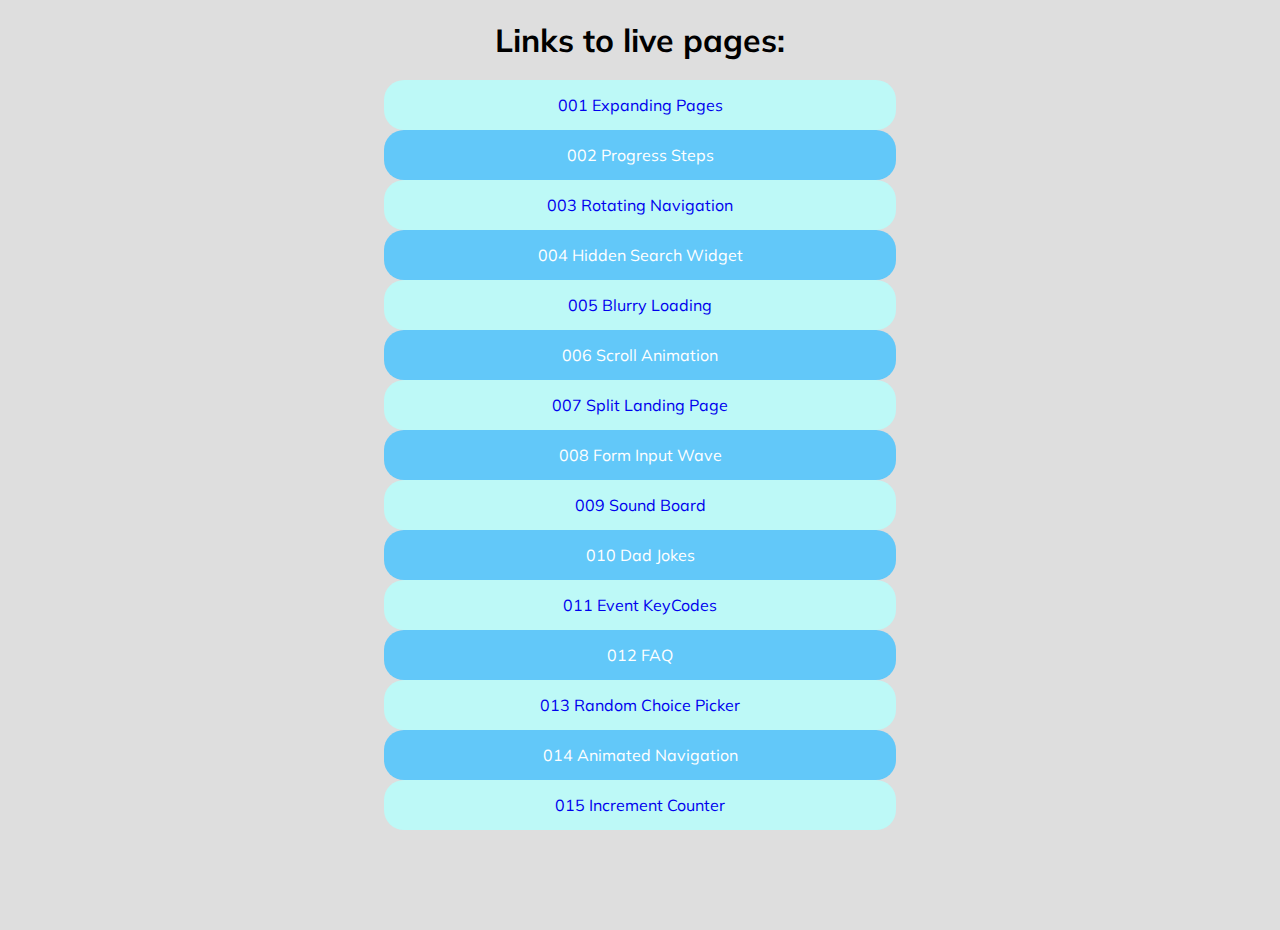
<file: index.html>
<!DOCTYPE html>
<html lang="en">
  <head>
    <meta charset="UTF-8" />
    <meta http-equiv="X-UA-Compatible" content="IE=edge" />
    <meta name="viewport" content="width=device-width, initial-scale=1.0" />
    <link rel="icon" type="image/x-icon" href="./favicon.ico?v2" />
    <link rel="stylesheet" href="style.css" />
    <title>50 Projects</title>
  </head>
  <body>
    <h1>Links to live pages:</h1>
    <table>
      <tbody>
        <tr>
          <td>
            <a
              href="https://thepiyushaggarwal.github.io/50_projects/001ExpandingCards/"
              target="_blank"
              >001 Expanding Pages</a
            >
          </td>
        </tr>
        <tr>
          <td>
            <a
              href="https://thepiyushaggarwal.github.io/50_projects/002ProgressSteps/"
              target="_blank"
              >002 Progress Steps</a
            >
          </td>
        </tr>
        <tr>
          <td>
            <a
              href="https://thepiyushaggarwal.github.io/50_projects/003RotatingNavigation/"
              target="_blank"
              >003 Rotating Navigation</a
            >
          </td>
        </tr>
        <tr>
          <td>
            <a
              href="https://thepiyushaggarwal.github.io/50_projects/004HiddenSearchWidget/"
              target="_blank"
              >004 Hidden Search Widget</a
            >
          </td>
        </tr>
        <tr>
          <td>
            <a
              href="https://thepiyushaggarwal.github.io/50_projects/005BlurryLoading/"
              target="_blank"
              >005 Blurry Loading</a
            >
          </td>
        </tr>
        <tr>
          <td>
            <a
              href="https://thepiyushaggarwal.github.io/50_projects/006ScrollAnimation/"
              target="_blank"
              >006 Scroll Animation</a
            >
          </td>
        </tr>
        <tr>
          <td>
            <a
              href="https://thepiyushaggarwal.github.io/50_projects/007SplitLandingPage/"
              target="_blank"
              >007 Split Landing Page</a
            >
          </td>
        </tr>
        <tr>
          <td>
            <a
              href="https://thepiyushaggarwal.github.io/50_projects/008FormInputWave/"
              target="_blank"
              >008 Form Input Wave
            </a>
          </td>
        </tr>
        <tr>
          <td>
            <a
              href="https://thepiyushaggarwal.github.io/50_projects/009SoundBoard/"
              target="_blank"
            >
              009 Sound Board</a
            >
          </td>
        </tr>
        <tr>
          <td>
            <a
              href="https://thepiyushaggarwal.github.io/50_projects/010DadJokes/"
              target="_blank"
            >
              010 Dad Jokes</a
            >
          </td>
        </tr>
        <tr>
          <td>
            <a
              href="https://thepiyushaggarwal.github.io/50_projects/011EventKeyCodes/"
              target="_blank"
            >
              011 Event KeyCodes</a
            >
          </td>
        </tr>
        <tr>
          <td>
            <a
              href="https://thepiyushaggarwal.github.io/50_projects/012FAQ/"
              target="_blank"
            >
              012 FAQ</a
            >
          </td>
        </tr>
        <tr>
          <td>
            <a
              href="https://thepiyushaggarwal.github.io/50_projects/013RandomChoicePicker/"
              target="_blank"
            >
              013 Random Choice Picker</a
            >
          </td>
        </tr>
        <tr>
          <td>
            <a
              href="https://thepiyushaggarwal.github.io/50_projects/014AnimatedNavigation/"
              target="_blank"
            >
              014 Animated Navigation</a
            >
          </td>
        </tr>
        <tr>
          <td>
            <a
              href="https://thepiyushaggarwal.github.io/50_projects/015IncrementCounter/"
              target="_blank"
            >
              015 Increment Counter</a
            >
          </td>
        </tr>
      </tbody>
    </table>
  </body>
</html>
</file>
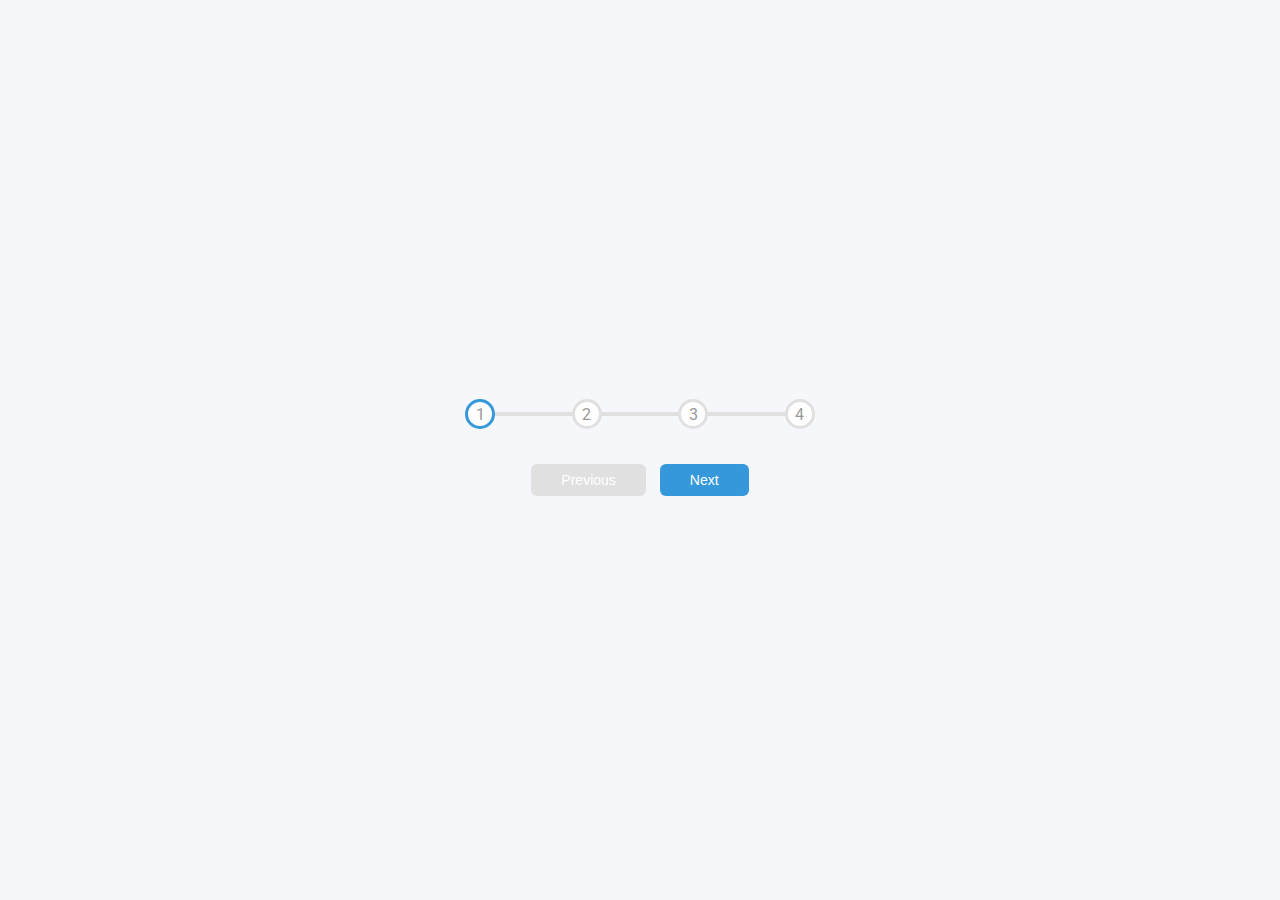
<file: 002ProgressSteps/index.html>
<!DOCTYPE html>
<html lang="en">
  <head>
    <meta charset="UTF-8" />
    <meta name="viewport" content="width=device-width, initial-scale=1.0" />
    <link rel="stylesheet" href="style.css" />
    <title>Progress Steps</title>
  </head>
  <body>
    <div class="container">
      <div class="progress-container">
        <div class="progress" id="progress"></div>
        <div class="circle active">1</div>
        <div class="circle">2</div>
        <div class="circle">3</div>
        <div class="circle">4</div>
      </div>

      <button class="btn" id="prev" disabled>Previous</button>
      <button class="btn" id="next">Next</button>
    </div>
    <script src="script.js"></script>
  </body>
</html>
</file>
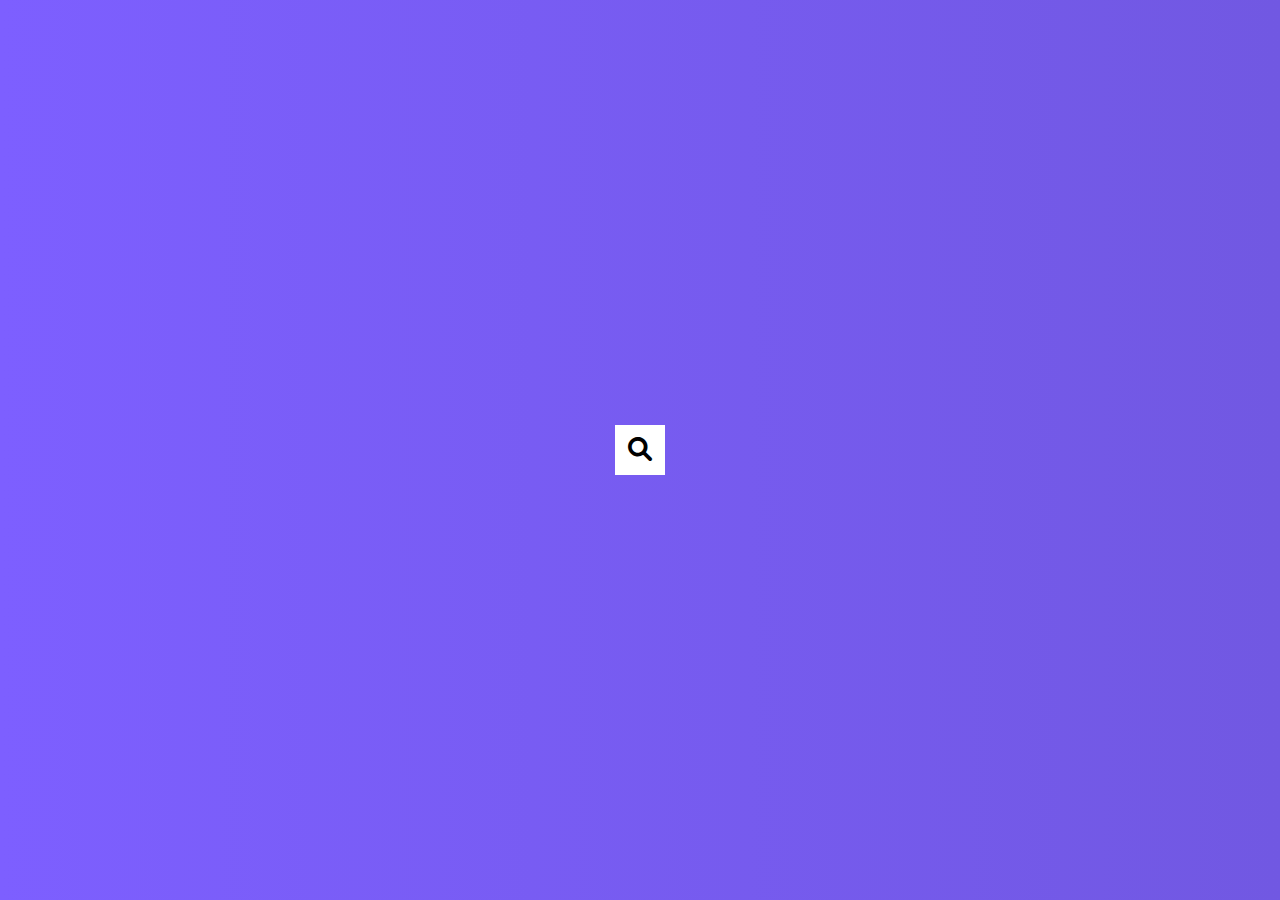
<file: 004HiddenSearchWidget/index.html>
<!DOCTYPE html>
<html lang="en">
  <head>
    <meta charset="UTF-8" />
    <meta http-equiv="X-UA-Compatible" content="IE=edge" />
    <meta name="viewport" content="width=device-width, initial-scale=1.0" />
    <link
      rel="stylesheet"
      href="https://cdnjs.cloudflare.com/ajax/libs/font-awesome/6.0.0/css/all.min.css"
      integrity="sha512-9usAa10IRO0HhonpyAIVpjrylPvoDwiPUiKdWk5t3PyolY1cOd4DSE0Ga+ri4AuTroPR5aQvXU9xC6qOPnzFeg=="
      crossorigin="anonymous"
      referrerpolicy="no-referrer"
    />
    <link rel="stylesheet" href="style.css" />
    <title>Hidden Search</title>
  </head>

  <body>
    <div class="search">
      <input type="text" class="input" placeholder="Search..." />
      <button class="btn">
        <i class="fas fa-search"></i>
      </button>
    </div>
    <script src="script.js"></script>
  </body>
</html>
</file>
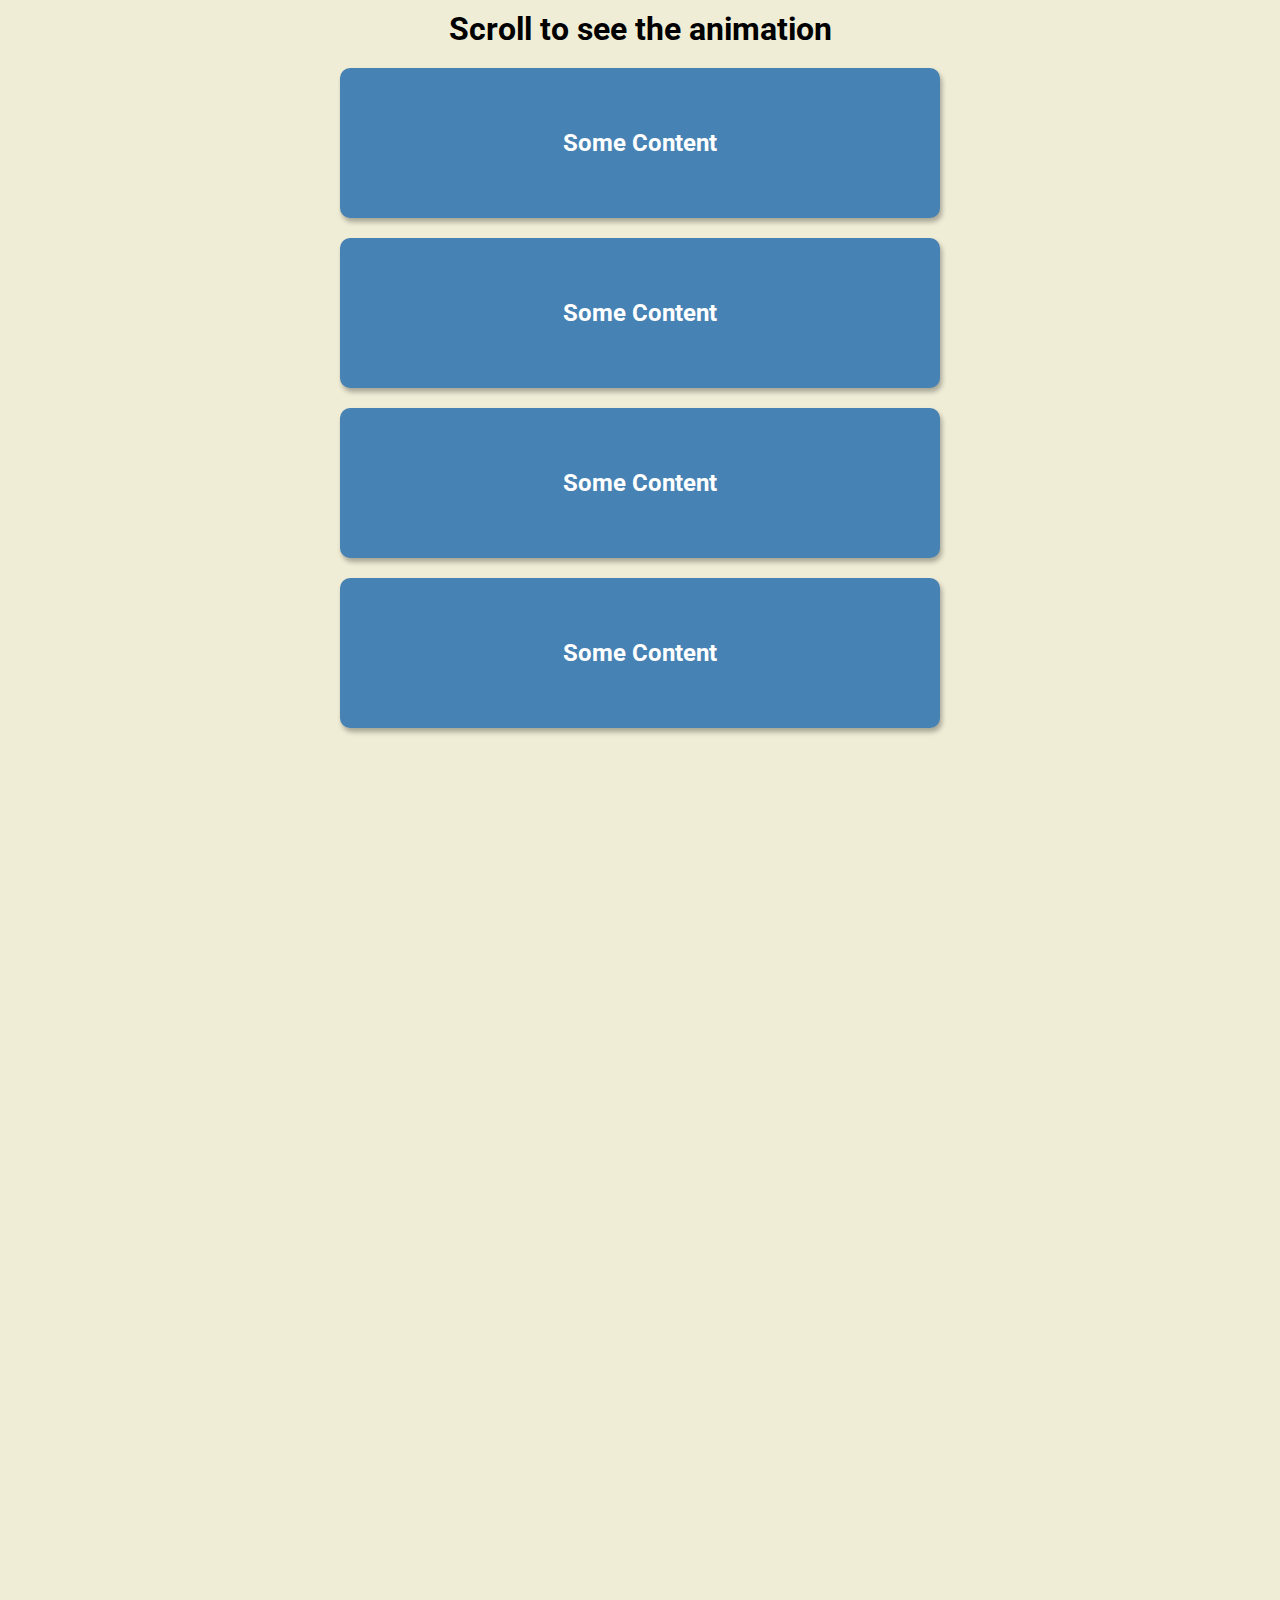
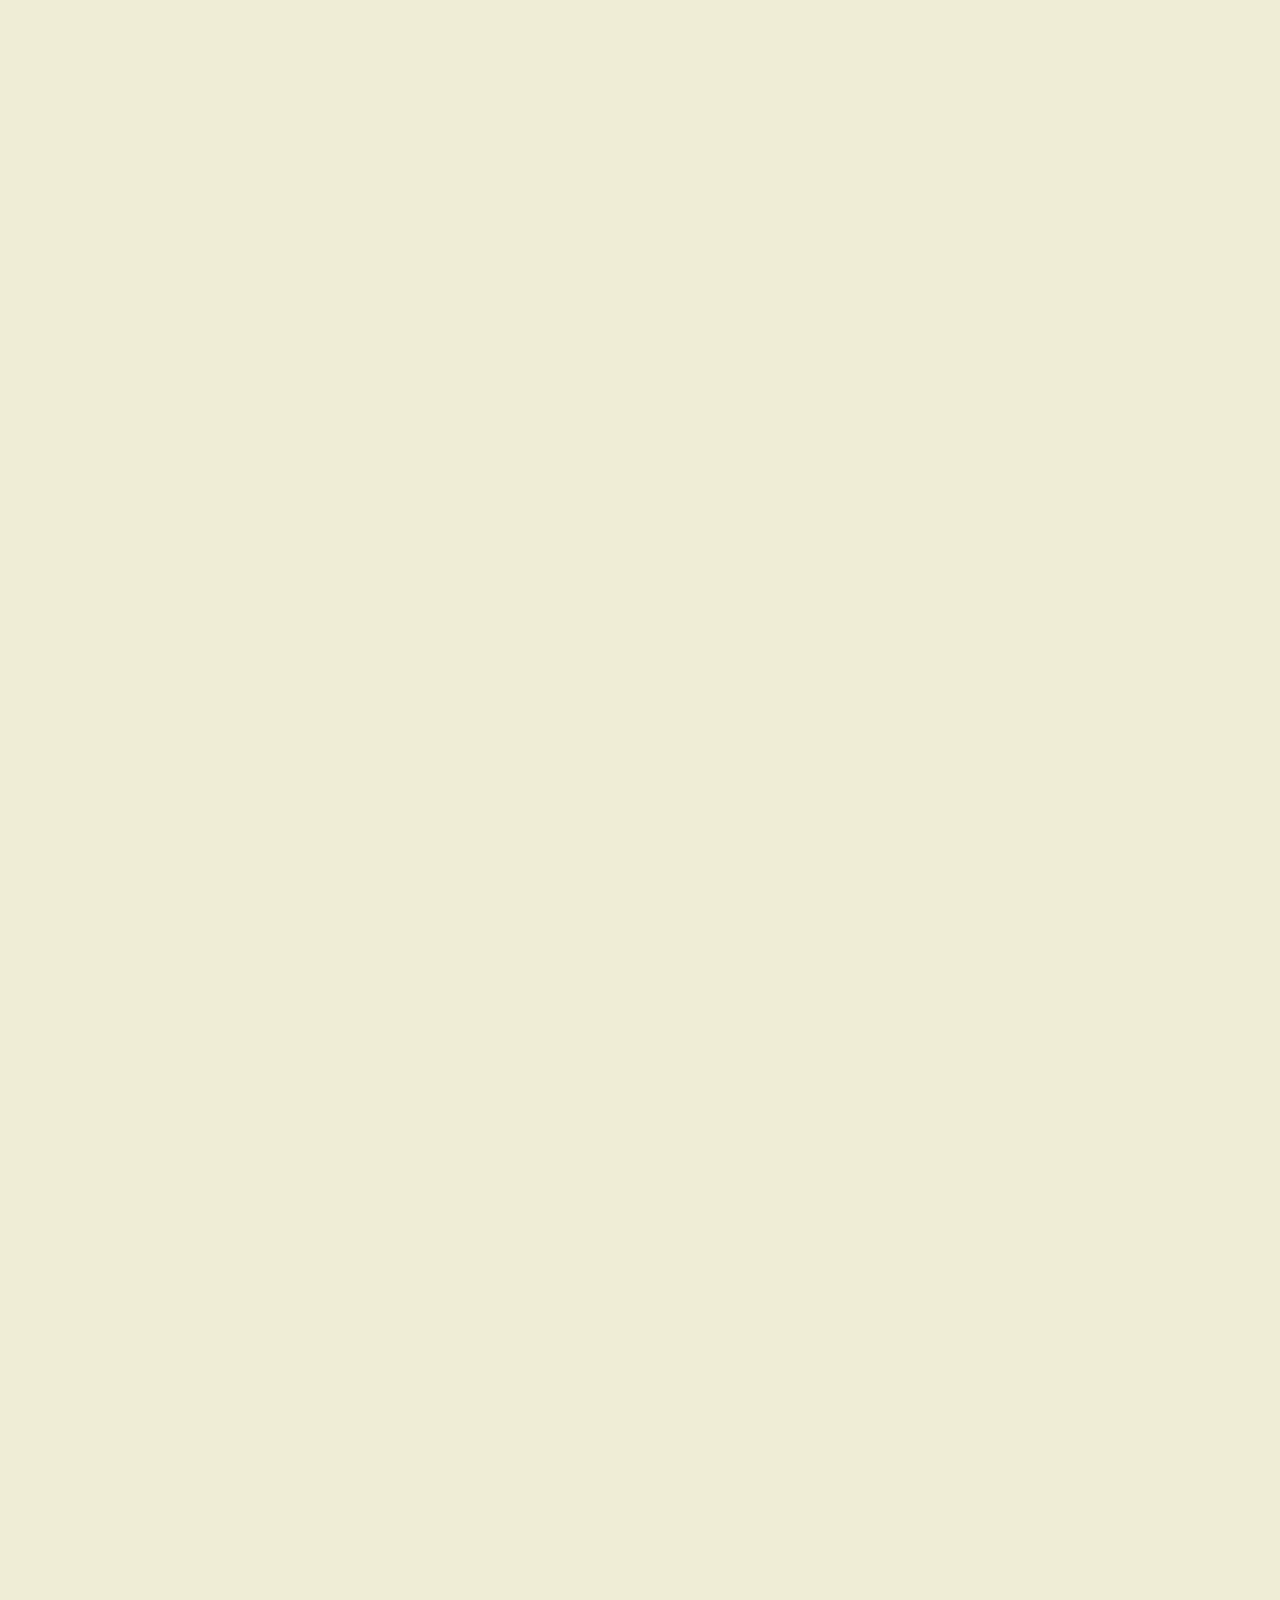
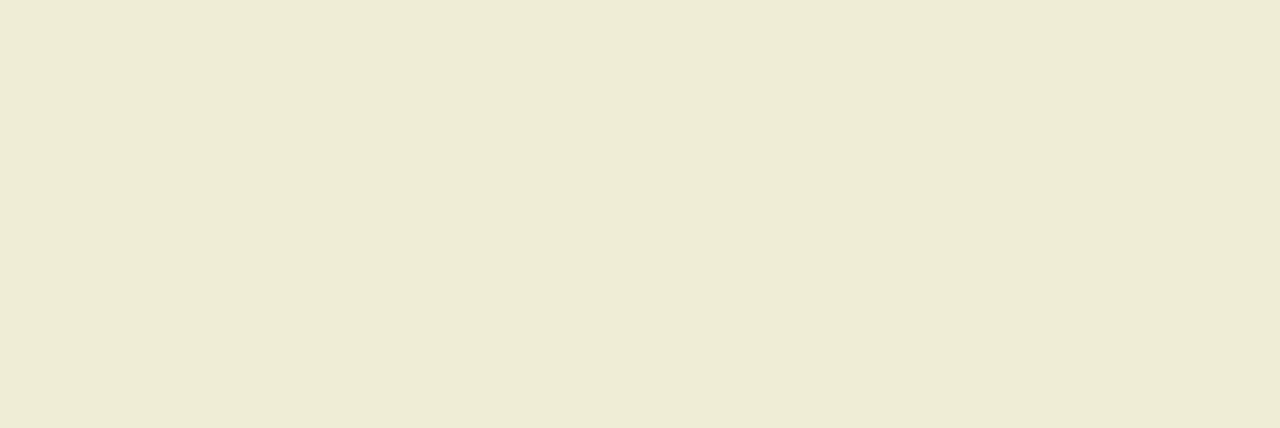
<file: 006ScrollAnimation/index.html>
<!DOCTYPE html>
<html lang="en">
  <head>
    <meta charset="UTF-8" />
    <meta http-equiv="X-UA-Compatible" content="IE=edge" />
    <meta name="viewport" content="width=device-width, initial-scale=1.0" />
    <link rel="stylesheet" href="style.css" />
    <title>Scroll Animation</title>
  </head>
  <body>
    <h1>Scroll to see the animation</h1>
    <div class="box show"><h2>Some Content</h2></div>
    <div class="box"><h2>Some Content</h2></div>
    <div class="box"><h2>Some Content</h2></div>
    <div class="box"><h2>Some Content</h2></div>
    <div class="box"><h2>Some Content</h2></div>
    <div class="box"><h2>Some Content</h2></div>
    <div class="box"><h2>Some Content</h2></div>
    <div class="box"><h2>Some Content</h2></div>
    <div class="box"><h2>Some Content</h2></div>
    <div class="box"><h2>Some Content</h2></div>
    <div class="box"><h2>Some Content</h2></div>
    <div class="box"><h2>Some Content</h2></div>
    <div class="box"><h2>Some Content</h2></div>
    <div class="box"><h2>Some Content</h2></div>
    <div class="box"><h2>Some Content</h2></div>
    <div class="box"><h2>Some Content</h2></div>
    <div class="box"><h2>Some Content</h2></div>
    <div class="box"><h2>Some Content</h2></div>
    <div class="box"><h2>Some Content</h2></div>
    <div class="box"><h2>Some Content</h2></div>
    <div class="box"><h2>Some Content</h2></div>
    <script src="script.js"></script>
  </body>
</html>
</file>
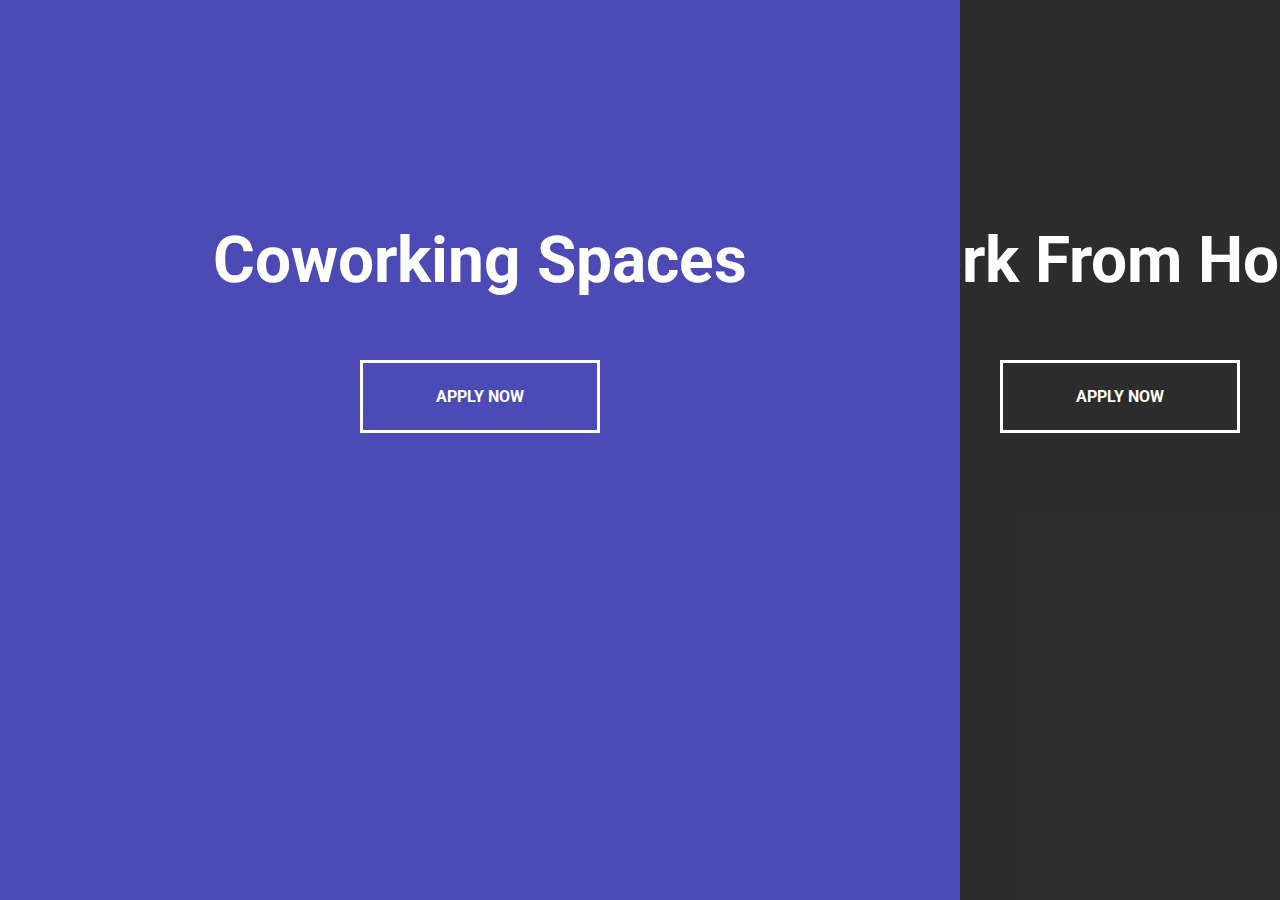
<file: 007SplitLandingPage/index.html>
<!DOCTYPE html>
<html lang="en">
  <head>
    <meta charset="UTF-8" />
    <meta http-equiv="X-UA-Compatible" content="IE=edge" />
    <meta name="viewport" content="width=device-width, initial-scale=1.0" />
    <link rel="stylesheet" href="style.css" />
    <title>Split Landing Page</title>
  </head>
  <body>
    <div class="container">
      <div class="split left">
        <h1>Coworking Spaces</h1>
        <a href="#" class="btn">Apply Now</a>
      </div>
      <div class="split right">
        <h1>Work From Home</h1>
        <a href="#" class="btn">Apply Now</a>
      </div>
    </div>
    <script src="script.js"></script>
  </body>
</html>
</file>
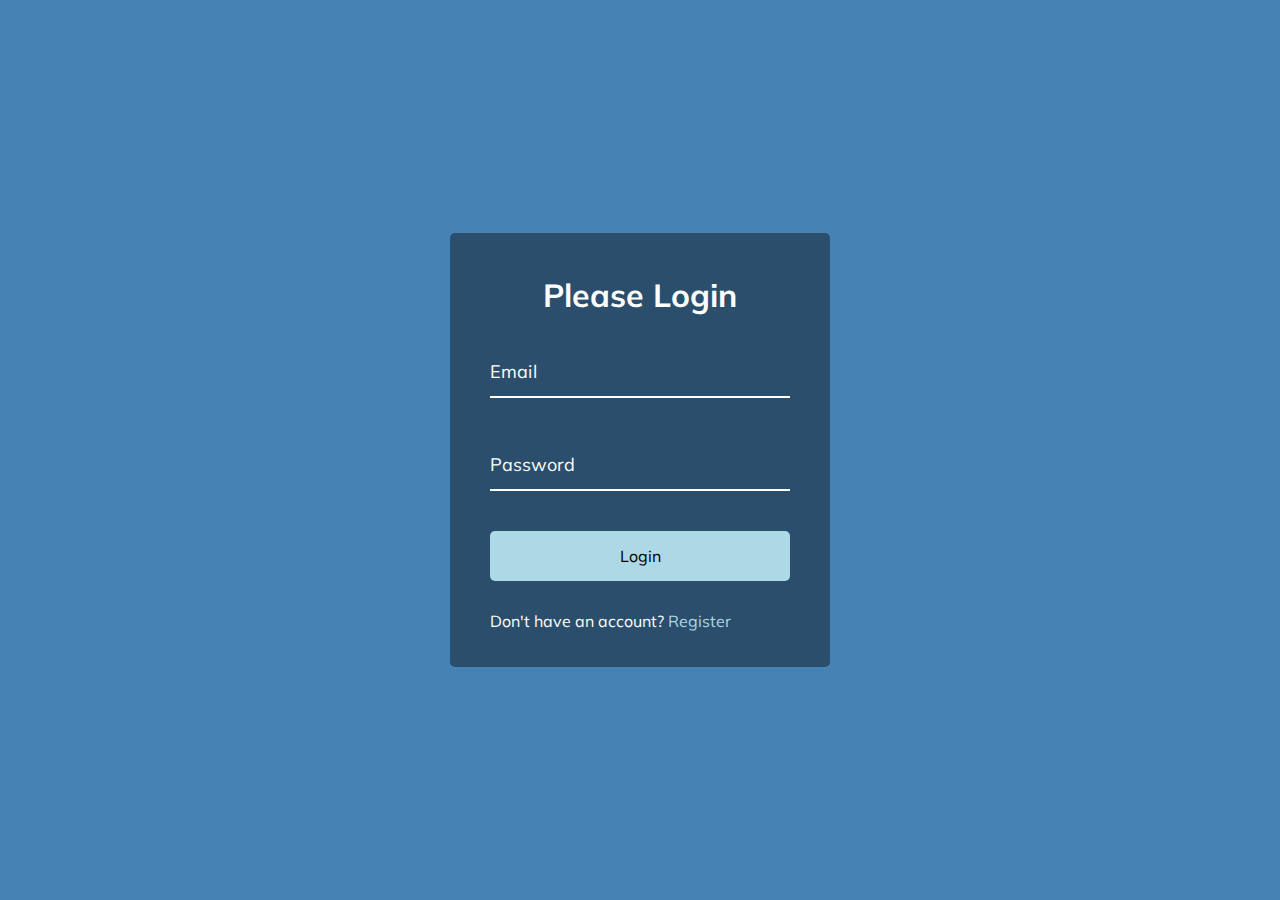
<file: 008FormInputWave/index.html>
<!DOCTYPE html>
<html lang="en">
  <head>
    <meta charset="UTF-8" />
    <meta http-equiv="X-UA-Compatible" content="IE=edge" />
    <meta name="viewport" content="width=device-width, initial-scale=1.0" />
    <link rel="stylesheet" href="style.css" />
    <title>Form Input Wave</title>
  </head>
  <body>
    <!-- Container for the form -->
    <div class="container">
      <!-- Form Header -->
      <h1>Please Login</h1>
      <form>
        <!--  -->
        <div class="form-control">
          <input type="text" name="email" autocomplete="off" required />
          <label for="email">Email</label>
        </div>
        <!--  -->
        <div class="form-control">
          <input type="password" name="password" required />
          <label for="password">Password</label>
        </div>
        <!--  -->
        <button class="btn">Login</button>
        <p class="text">Don't have an account? <a href="#">Register</a></p>
      </form>
    </div>
    <script src="script.js"></script>
  </body>
</html>
</file>
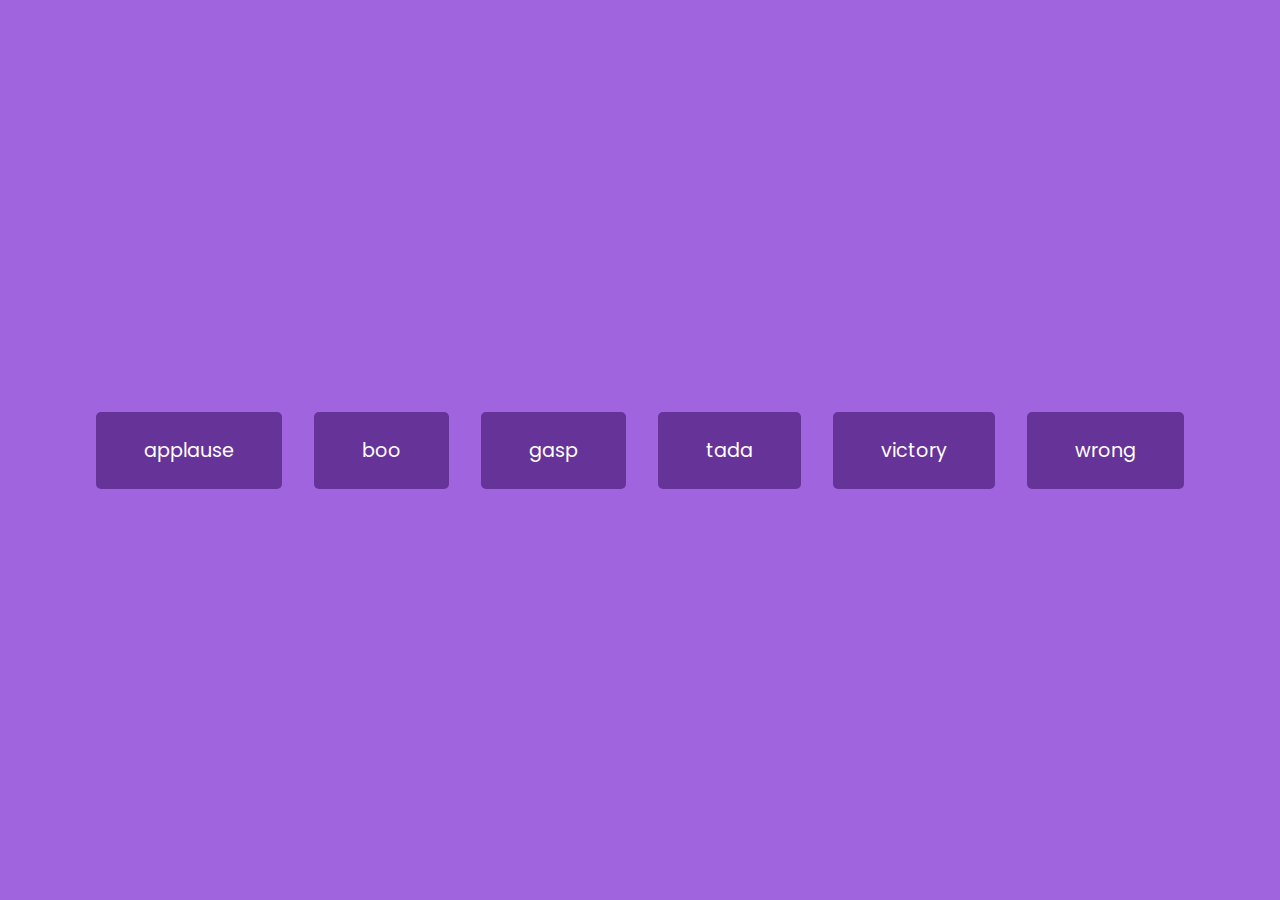
<file: 009SoundBoard/index.html>
<!DOCTYPE html>
<html lang="en">
  <head>
    <meta charset="UTF-8" />
    <meta http-equiv="X-UA-Compatible" content="IE=edge" />
    <meta name="viewport" content="width=device-width, initial-scale=1.0" />
    <link rel="stylesheet" href="style.css" />
    <title>Sound Board</title>
  </head>
  <body>
    <!-- these audio tags are not visible on the screen. JS is used to play them integrating the functions of a button -->
    <audio id="applause" src="./sounds/applause.mp3"></audio>
    <audio id="boo" src="./sounds/boo.mp3"></audio>
    <audio id="gasp" src="./sounds/gasp.mp3"></audio>
    <audio id="tada" src="./sounds/tada.mp3"></audio>
    <audio id="victory" src="./sounds/victory.mp3"></audio>
    <audio id="wrong" src="./sounds/wrong.mp3"></audio>

    <div id="buttons"></div>
    <script src="script.js"></script>
  </body>
</html>
</file>
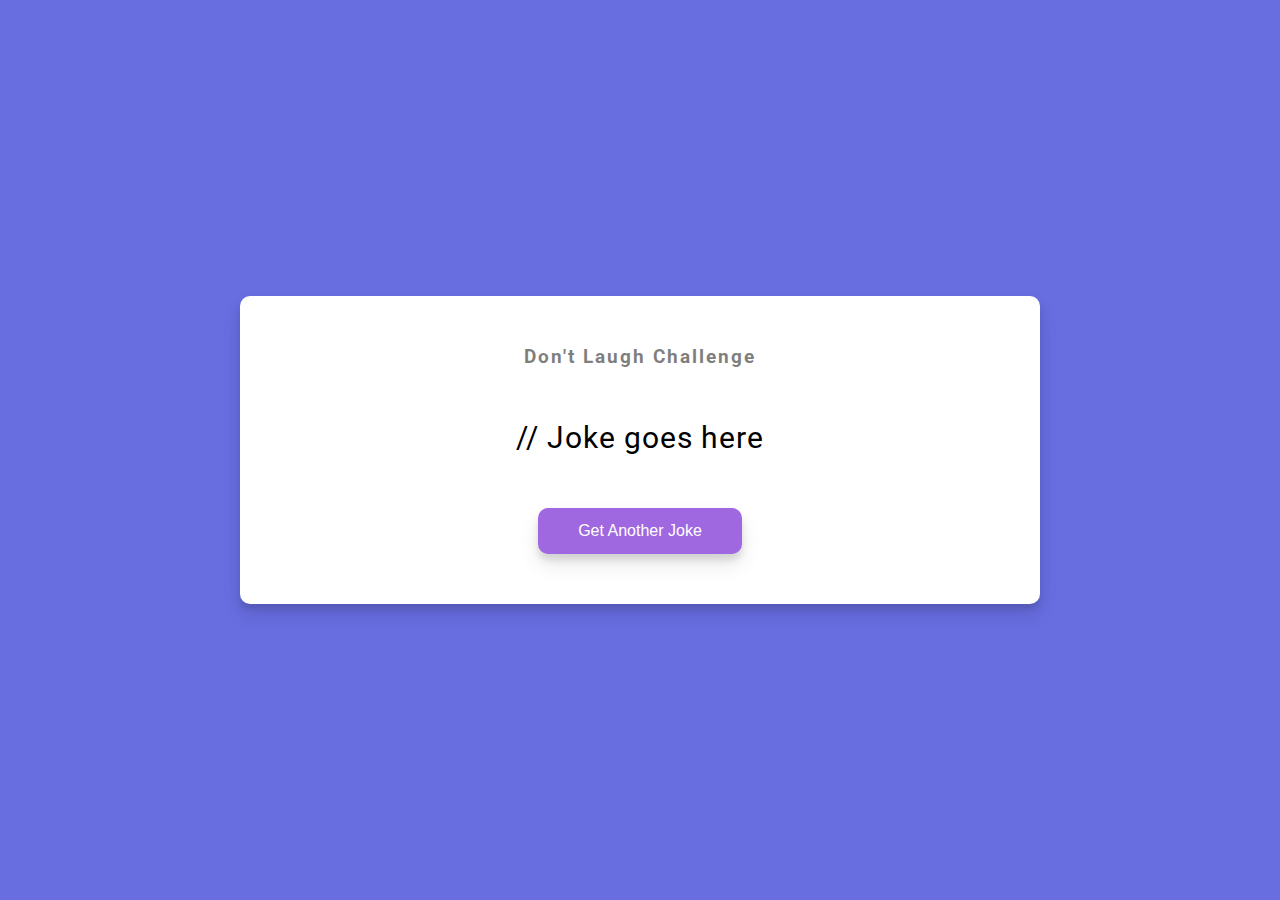
<file: 010DadJokes/index.html>
<!DOCTYPE html>
<html lang="en">
  <head>
    <meta charset="UTF-8" />
    <meta http-equiv="X-UA-Compatible" content="IE=edge" />
    <meta name="viewport" content="width=device-width, initial-scale=1.0" />
    <link rel="stylesheet" href="style.css" />
    <title>Dad Jokes</title>
  </head>
  <body>
    <div class="container">
      <h3>Don't Laugh Challenge</h3>
      <div id="joke" class="joke">// Joke goes here</div>
      <button id="jokeBtn" class="btn">Get Another Joke</button>
    </div>
    <script src="script.js"></script>
  </body>
</html>
</file>
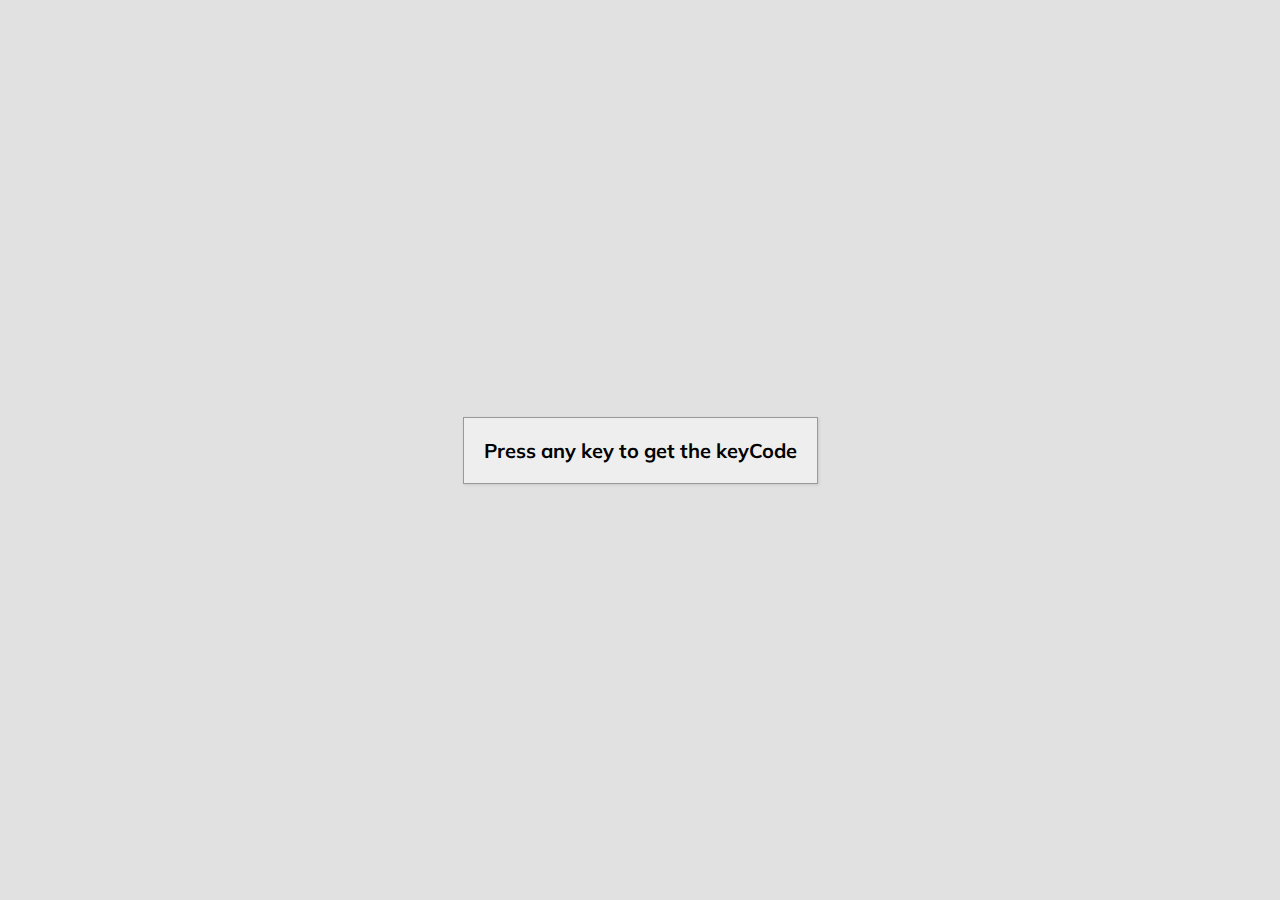
<file: 011EventKeyCodes/index.html>
<!DOCTYPE html>
<html lang="en">
  <head>
    <meta charset="UTF-8" />
    <meta http-equiv="X-UA-Compatible" content="IE=edge" />
    <meta name="viewport" content="width=device-width, initial-scale=1.0" />
    <link rel="stylesheet" href="style.css" />
    <title>Event KeyCodes</title>
  </head>
  <body>
    <div id="insert">
      <div class="key">Press any key to get the keyCode</div>
    </div>
    <script src="script.js"></script>
  </body>
</html>
</file>
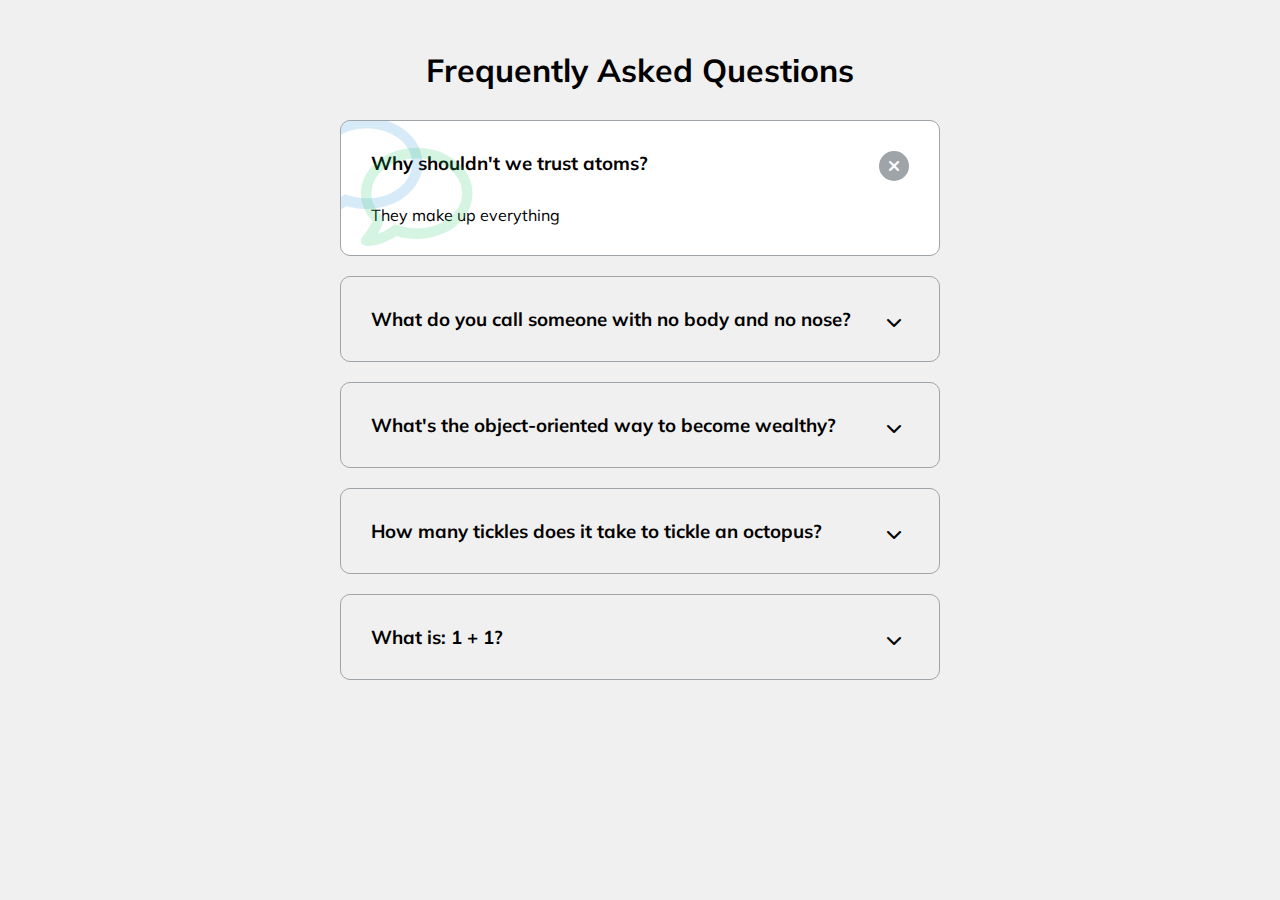
<file: 012FAQ/index.html>
<!DOCTYPE html>
<html lang="en">
  <head>
    <meta charset="UTF-8" />
    <meta http-equiv="X-UA-Compatible" content="IE=edge" />
    <meta name="viewport" content="width=device-width, initial-scale=1.0" />
    <link
      rel="stylesheet"
      href="https://cdnjs.cloudflare.com/ajax/libs/font-awesome/6.0.0/css/all.min.css"
      integrity="sha512-9usAa10IRO0HhonpyAIVpjrylPvoDwiPUiKdWk5t3PyolY1cOd4DSE0Ga+ri4AuTroPR5aQvXU9xC6qOPnzFeg=="
      crossorigin="anonymous"
      referrerpolicy="no-referrer"
    />
    <link rel="stylesheet" href="style.css" />
    <title>FAQ</title>
  </head>
  <body>
    <h1>Frequently Asked Questions</h1>
    <div class="faq-container">
      <div class="faq active">
        <h3 class="faq-title">Why shouldn't we trust atoms?</h3>
        <p class="faq-text">They make up everything</p>
        <button class="faq-toggle">
          <i class="fas fa-chevron-down"></i>
          <i class="fas fa-times"></i>
        </button>
      </div>

      <div class="faq">
        <h3 class="faq-title">
          What do you call someone with no body and no nose?
        </h3>
        <p class="faq-text">Nobody knows.</p>
        <button class="faq-toggle">
          <i class="fas fa-chevron-down"></i>
          <i class="fas fa-times"></i>
        </button>
      </div>

      <div class="faq">
        <h3 class="faq-title">
          What's the object-oriented way to become wealthy?
        </h3>
        <p class="faq-text">Inheritance.</p>
        <button class="faq-toggle">
          <i class="fas fa-chevron-down"></i>
          <i class="fas fa-times"></i>
        </button>
      </div>

      <div class="faq">
        <h3 class="faq-title">
          How many tickles does it take to tickle an octopus?
        </h3>
        <p class="faq-text">Ten-tickles!</p>
        <button class="faq-toggle">
          <i class="fas fa-chevron-down"></i>
          <i class="fas fa-times"></i>
        </button>
      </div>

      <div class="faq">
        <h3 class="faq-title">What is: 1 + 1?</h3>
        <p class="faq-text">Depends on who are you asking.</p>
        <button class="faq-toggle">
          <i class="fas fa-chevron-down"></i>
          <i class="fas fa-times"></i>
        </button>
      </div>
    </div>
    <script src="script.js"></script>
  </body>
</html>
</file>
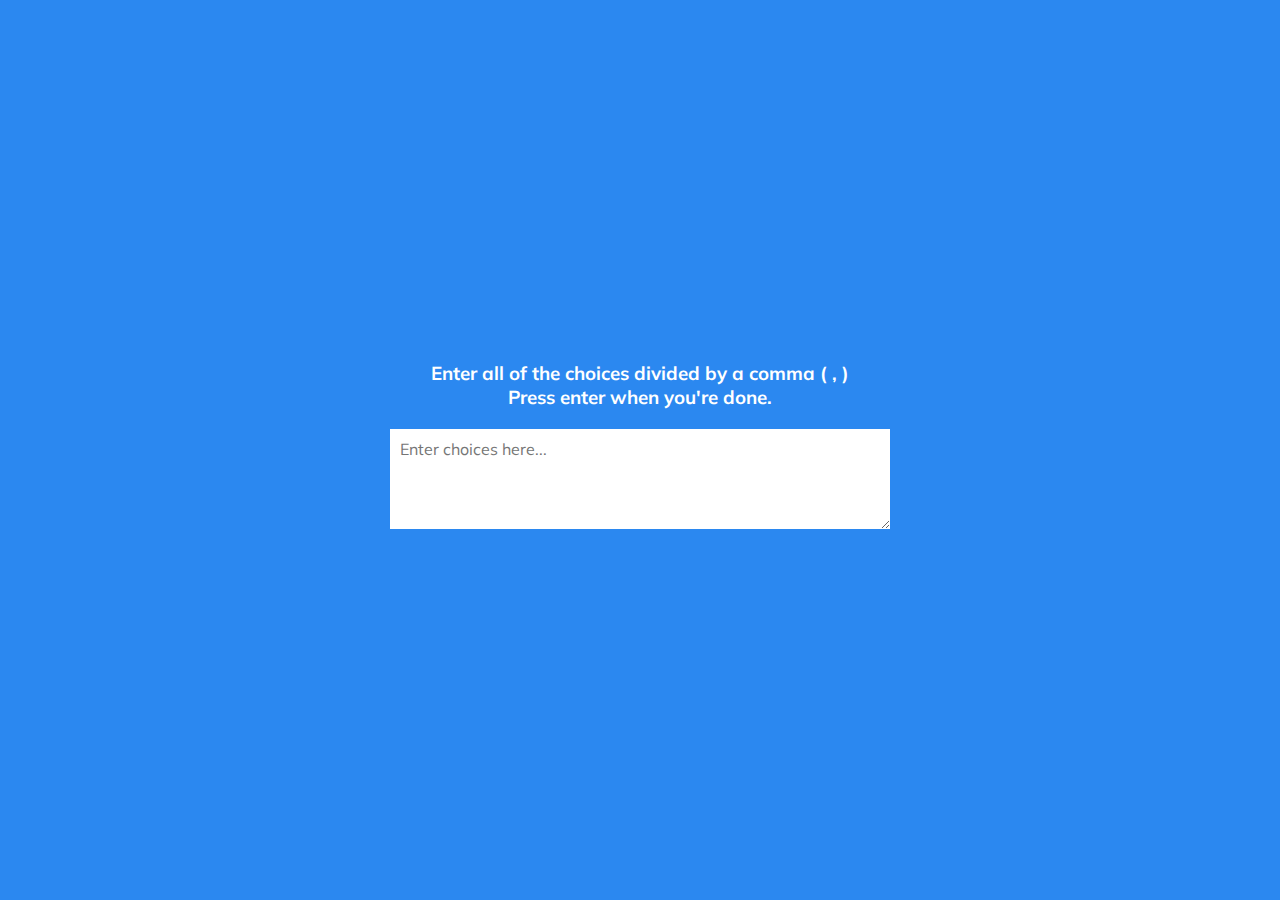
<file: 013RandomChoicePicker/index.html>
<!DOCTYPE html>
<html lang="en">
  <head>
    <meta charset="UTF-8" />
    <meta http-equiv="X-UA-Compatible" content="IE=edge" />
    <meta name="viewport" content="width=device-width, initial-scale=1.0" />
    <link rel="stylesheet" href="style.css" />
    <title>Random Choice Picker</title>
  </head>
  <body>
    <div class="container">
      <h3>
        Enter all of the choices divided by a comma ( , ) <br />Press enter when
        you're done.
      </h3>
      <textarea placeholder="Enter choices here..." id="textarea"></textarea>

      <div id="tags"></div>
    </div>
    <script src="script.js"></script>
  </body>
</html>
</file>
<file: style.css>
@import url('https://fonts.googleapis.com/css2?family=Mulish:wght@500;900&display=swap');

* {
  box-sizing: border-box;
  margin: 0;
  padding: 0;
}

body {
  background-color: rgba(187, 187, 187, 0.479);
  margin: 0;
  margin-bottom: 100px;
  font-family: 'Mulish', sans-serif;
  overflow-x: hidden;
  display: flex;
  align-items: center;
  justify-content: center;
  flex-direction: column;
  text-align: center;
}

h1 {
  padding: 20px 0;
  font-weight: bolder;
}

table,
tr,
td,
th {
  height: 50px;
  width: 40%;
  border-collapse: collapse;
  border-radius: 20px;
}

thead tr {
  background-color: #862dda;
  color: white;
}

tbody tr:nth-child(even) {
  background-color: rgba(66, 194, 255, 0.8);
}

tbody tr:nth-child(odd) {
  background-color: rgba(180, 255, 253, 0.8);
}

tbody tr:nth-child(even) a {
  color: white;
}

a {
  text-decoration: none;
}

@media (max-width: 768px) {
  table,
  tr,
  td,
  th {
    height: 50px;
    width: 70%;
    border-collapse: collapse;
    border-radius: 20px;
  }
}
</file>
<file: 002ProgressSteps/style.css>
@import url('https://fonts.googleapis.com/css2?family=Roboto:wght@400;700&display=swap');

:root {
  --line-border-fill: #3498db;
  --line-border-empty: #e0e0e0;
}

* {
  box-sizing: border-box;
}

body {
  background-color: #f6f7fb;
  font-family: 'Roboto', sans-serif;
  display: flex;
  align-items: center;
  justify-content: center;
  height: 100vh;
  overflow: hidden;
  margin: 0;
}

.container {
  text-align: center;
}

.progress-container {
  display: flex;
  justify-content: space-between;
  position: relative;
  max-width: 100%;
  width: 350px;
  margin-bottom: 30px;
}

.progress-container::before {
  content: '';
  background-color: var(--line-border-empty);
  position: absolute;
  top: 50%;
  left: 0;
  transform: translateY(-50%);
  height: 4px;
  width: 100%;
  z-index: -1;
}

.progress {
  background-color: var(--line-border-fill);
  position: absolute;
  top: 50%;
  left: 0;
  transform: translateY(-50%);
  height: 4px;
  width: 0%;
  z-index: -1;
  transition: 400ms ease;
}

.circle {
  background-color: white;
  color: #999;
  border-radius: 50%;
  height: 30px;
  width: 30px;
  display: flex;
  align-items: center;
  justify-content: center;
  border: 3px solid var(--line-border-empty);
  transition: 0.4s ease;
}

.circle.active {
  border-color: var(--line-border-fill);
}

.btn {
  background-color: var(--line-border-fill);
  color: white;
  border: 0;
  border-radius: 6px;
  cursor: pointer;
  padding: 8px 30px;
  margin: 5px;
  font-size: 14px;
}

.btn:active {
  transform: scale(0.98);
}

.btn:focus {
  outline: 0;
}

.btn:disabled {
  background-color: var(--line-border-empty);
  cursor: not-allowed;
}
</file>
<file: 004HiddenSearchWidget/style.css>
@import url('https://fonts.googleapis.com/css2?family=Roboto:wght@400;700&display=swap');

* {
  box-sizing: border-box;
}

body {
  background-image: linear-gradient(90deg, #7d5fff, #7158e2);
  font-family: 'Roboto', sans-serif;
  display: flex;
  align-items: center;
  justify-content: center;
  height: 100vh;
  overflow: hidden;
  margin: 0;
}

.search {
  position: relative;
  height: 50px;
}

.search .input {
  background-color: white;
  border: 0;
  border-radius: 15px 0 0 3px;
  font-size: 18px;
  font-family: inherit;
  padding: 15px;
  height: 50px;
  width: 50px;
  transition: width 0.3s ease;
}

.btn {
  background-color: white;
  border: 0;
  border-radius: 0 3px 3px 0;
  cursor: pointer;
  font-size: 24px;
  position: absolute;
  top: 0;
  left: 0;
  height: 50px;
  width: 50px;
  transition: transform 0.3s ease;
}

.btn:focus,
.input:focus {
  outline: none;
}

.search.active .input {
  width: 200px;
}

.search.active .btn {
  transform: translateX(198px);
}
</file>
<file: 006ScrollAnimation/style.css>
@import url('https://fonts.googleapis.com/css2?family=Roboto:wght@400;700&display=swap');

* {
  box-sizing: border-box;
}

body {
  background-color: #efedd6;
  font-family: 'Roboto', sans-serif;
  display: flex;
  flex-direction: column;
  align-items: center;
  justify-content: center;
  margin: 0;
  overflow-x: hidden;
}

h1 {
  margin: 10px;
}

.box {
  background-color: steelblue;
  color: white;
  display: flex;
  align-items: center;
  justify-content: center;
  width: 600px;
  height: 150px;
  margin: 10px;
  border-radius: 10px;
  box-shadow: 2px 4px 5px rgba(0, 0, 0, 0.3);
  transform: translateX(400%);
  transition: transform 0.4s ease;
}

.box:nth-of-type(even) {
  transform: translateX(-400%);
}

.box.show {
  transform: translateX(0);
}
</file>
<file: 007SplitLandingPage/style.css>
@import url('https://fonts.googleapis.com/css2?family=Roboto:wght@400;700&display=swap');

:root {
  --left-bg-color: rgba(87, 84, 236, 0.7);
  --right-bg-color: rgba(43, 43, 43, 0.8);
  --left-btn-hover-color: rgba(87, 84, 236, 1);
  --right-btn-hover-color: rgba(28, 122, 2, 1);
  --hover-width: 75%;
  --other-width: 25%;
  --speed: 1s;
}

* {
  box-sizing: border-box;
}

body {
  font-family: 'Roboto', sans-serif;
  height: 100vh;
  overflow: hidden;
  margin: 0;
}

h1 {
  font-size: 4rem;
  color: white;
  position: absolute;
  left: 50%;
  top: 20%;
  transform: translateX(-50%);
  white-space: nowrap;
}

.btn {
  position: absolute;
  display: flex;
  align-items: center;
  justify-content: center;
  left: 50%;
  top: 40%;
  transform: translateX(-50%);
  text-decoration: none;
  color: white;
  border: white solid 0.2rem;
  font-size: 1rem;
  font-weight: bold;
  text-transform: uppercase;
  width: 15rem;
  padding: 1.5rem;
}

.split.left .btn:hover {
  background-color: var(--left-btn-hover-color);
  border-color: var(--left-btn-hover-color);
}

.split.right .btn:hover {
  background-color: var(--right-btn-hover-color);
  border-color: var(--right-btn-hover-color);
}

.container {
  position: relative;
  width: 100%;
  height: 100%;
  background-color: #333;
}

.split {
  position: absolute;
  width: 50%;
  height: 100%;
  overflow: hidden;
}

.split.left {
  left: 0;
  background-image: url('https://cdn.pixabay.com/photo/2020/08/13/16/43/coworking-space-in-gurgaon-5485822_960_720.jpg');
  background-repeat: no-repeat;
  background-size: cover;
}

.split.left::before {
  content: '';
  position: absolute;
  width: 100%;
  height: 100%;
  background-color: var(--left-bg-color);
}

.split.right {
  right: 0;
  background-image: url('https://cdn.pixabay.com/photo/2020/08/25/18/28/workplace-5517744_960_720.jpg');
  background-repeat: no-repeat;
  background-size: cover;
}

.split.right::before {
  content: '';
  position: absolute;
  width: 100%;
  height: 100%;
  background-color: var(--right-bg-color);
}

.split.right,
.split.left,
.split.left::before,
.split.right::before {
  transition: all var(--speed) ease-in-out;
}

.hover-left .left {
  width: var(--hover-width);
}

.hover-left .right {
  width: var(--other-width);
}

.hover-right .right {
  width: var(--hover-width);
}

.hover-right .left {
  width: var(--other-width);
}

@media (max-width: 800px) {
  h1 {
    font-size: 2rem;
    top: 25%;
  }

  .btn {
    padding: 1rem;
    width: 10rem;
  }
}
</file>
<file: 008FormInputWave/style.css>
@import url('https://fonts.googleapis.com/css?family=Muli&display=swap');

* {
  box-sizing: border-box;
}

body {
  background-color: steelblue;
  color: white;
  font-family: 'Muli', sans-serif;
  display: flex;
  flex-direction: column;
  align-items: center;
  justify-content: center;
  height: 100vh;
  overflow: hidden;
  margin: 0;
}

.container {
  background-color: rgba(0, 0, 0, 0.4);
  padding: 20px 40px;
  border-radius: 5px;
}

.container h1 {
  text-align: center;
  margin-bottom: 30px;
}

.container a {
  text-decoration: none;
  color: lightblue;
}

.btn {
  cursor: pointer;
  display: inline-block;
  width: 100%;
  background-color: lightblue;
  padding: 15px;
  font-family: inherit;
  font-size: 16px;
  border: 0;
  border-radius: 5px;
}

.btn:focus {
  outline: 0;
}

.btn:active {
  transform: scale(0.98);
}

.text {
  margin-top: 30px;
}

.form-control {
  position: relative;
  margin: 20px 0 40px;
  width: 300px;
}

.form-control input {
  background-color: transparent;
  border: 0;
  border-bottom: 2px white solid;
  display: block;
  width: 100%;
  padding: 15px 0;
  font-size: 18px;
  color: white;
}

.form-control input:focus,
.form-control input:valid {
  outline: 0;
  border-bottom-color: lightblue;
}

.form-control label {
  position: absolute;
  top: 15px;
  left: 0;
}

.form-control label span {
  display: inline-block;
  font-size: 18px;
  min-width: 5px;
  // Cubic Bezier cool effect enabler
  transition: 0.3s cubic-bezier(0.68, -0.55, 0.265, 1.55);
}

.form-control input:focus + label span,
.form-control input:valid + label span {
  color: lightblue;
  transform: translateY(-30px);
}
</file>
<file: 009SoundBoard/style.css>
@import url('https://fonts.googleapis.com/css2?family=Poppins:wght@200;400&display=swap');

* {
  box-sizing: border-box;
}

body {
  background-color: rgb(161, 100, 223);
  font-family: 'Poppins', sans-serif;
  display: flex;
  flex-wrap: wrap;
  align-items: center;
  justify-content: center;
  text-align: center;
  height: 100vh;
  overflow: hidden;
  margin: 0;
}

.btn {
  background-color: rebeccapurple;
  border-radius: 5px;
  border: none;
  color: white;
  margin: 1rem;
  padding: 1.5rem 3rem;
  font-size: 1.2rem;
  font-family: inherit;
  cursor: pointer;
}

.btn:hover {
  opacity: 0.9;
}

.btn:focus {
  outline: none;
}
</file>
<file: 010DadJokes/style.css>
@import url('https://fonts.googleapis.com/css2?family=Roboto:wght@400;700&display=swap');

* {
  box-sizing: border-box;
}

body {
  background-color: #686de0;
  font-family: 'Roboto', sans-serif;
  display: flex;
  flex-direction: column;
  align-items: center;
  justify-content: center;
  height: 100vh;
  overflow: hidden;
  margin: 0;
  padding: 20px;
}

.container {
  background-color: #fff;
  border-radius: 10px;
  box-shadow: 0 10px 20px rgba(0, 0, 0, 0.1), 0 6px 6px rgba(0, 0, 0, 0.1);
  padding: 50px 20px;
  text-align: center;
  max-width: 800px;
  width: 800px;
}

h3 {
  margin: 0;
  opacity: 0.5;
  letter-spacing: 2px;
}

.joke {
  font-size: 30px;
  letter-spacing: 1px;
  line-height: 40px;
  margin: 50px auto;
  max-width: 600px;
}

.btn {
  background-color: #9f68e0;
  color: white;
  border: 0;
  border-radius: 10px;
  box-shadow: 0 10px 20px rgba(0, 0, 0, 0.1), 0 6px 6px rgba(0, 0, 0, 0.1);
  padding: 14px 40px;
  font-size: 16px;
  cursor: pointer;
}

.btn:active {
  transform: scale(0.98);
}

.btn:focus {
  outline: 0;
}
</file>
<file: 011EventKeyCodes/style.css>
@import url('https://fonts.googleapis.com/css?family=Muli&display=swap');

* {
  box-sizing: border-box;
}

body {
  background-color: #e1e1e1;
  font-family: 'Muli', sans-serif;
  display: flex;
  align-items: center;
  justify-content: center;
  text-align: center;
  height: 100vh;
  overflow: hidden;
  margin: 0;
}

.key {
  border: 1px solid #999;
  background-color: #eee;
  box-shadow: 1px 1px 3px rgba(0, 0, 0, 0.1);
  display: inline-flex;
  align-items: center;
  font-size: 20px;
  font-weight: bold;
  padding: 20px;
  flex-direction: column;
  margin: 10px;
  min-width: 150px;
  position: relative;
}

.key small {
  position: absolute;
  top: -24px;
  left: 0;
  text-align: center;
  width: 100%;
  color: #555;
  font-size: 14px;
}
</file>
<file: 012FAQ/style.css>
@import url('https://fonts.googleapis.com/css?family=Muli&display=swap');

* {
  box-sizing: border-box;
}

body {
  font-family: 'Muli', sans-serif;
  background-color: #f0f0f0;
}

h1 {
  margin: 50px 0 30px;
  text-align: center;
}

.faq-container {
  max-width: 600px;
  margin: 0 auto;
}

.faq {
  background-color: transparent;
  border: 1px solid #9fa4a8;
  border-radius: 10px;
  margin: 20px 0;
  padding: 30px;
  position: relative;
  overflow: hidden;
  transition: 0.3s ease;
}

.faq.active {
  background-color: white;
  box-shadow: 0 3px 6px rgba(0, 0, 0, 0.1) 0 3px 6px rgba(0, 0, 0, 0.1);
}

.faq.active::before,
.faq.active::after {
  content: '\f075';
  font-family: 'Font Awesome 5 Free';
  color: #2ecc71;
  font-size: 7rem;
  position: absolute;
  opacity: 0.2;
  top: 20px;
  left: 20px;
  z-index: 0;
}

.faq.active::before {
  color: #3498db;
  top: -10px;
  left: -30px;
  transform: rotateY(180);
}

.faq-title {
  margin: 0 35px 0 0;
}

.faq-text {
  display: none;
  margin: 30px 0 0;
}

.faq.active .faq-text {
  display: block;
}

.faq-toggle {
  background-color: transparent;
  border: 0;
  border-radius: 50%;
  cursor: pointer;
  display: flex;
  align-items: center;
  justify-content: center;
  font-size: 16px;
  padding: 0;
  position: absolute;
  top: 30px;
  right: 30px;
  height: 30px;
  width: 30px;
}

.faq-toggle:focus {
  outline: 0;
}

.faq-toggle .fa-times {
  display: none;
}

.faq.active .faq-toggle .fa-times {
  color: #fff;
  display: block;
}

.faq.active .faq-toggle .fa-chevron-down {
  display: none;
}

.faq.active .faq-toggle {
  background-color: #9fa4a8;
}
</file>
<file: 013RandomChoicePicker/style.css>
@import url('https://fonts.googleapis.com/css?family=Muli&display=swap');

* {
  box-sizing: border-box;
}

body {
  background-color: #2b88f0;
  font-family: 'Muli', sans-serif;
  display: flex;
  flex-direction: column;
  align-items: center;
  justify-content: center;
  height: 100vh;
  overflow: hidden;
  margin: 0;
}

h3 {
  color: white;
  margin: 10px 0 20px;
  text-align: center;
}

.container {
  width: 500px;
}

textarea {
  border: none;
  display: block;
  width: 100%;
  height: 100px;
  font-family: inherit;
  padding: 10px;
  margin: 0 0 20px;
  font-size: 16px;
}

.tag {
  background-color: #f0932b;
  color: white;
  border-radius: 50px;
  padding: 10px 20px;
  margin: 0 5px 10px 0;
  font-size: 14px;
  display: inline-block;
}

.tag.highlight {
  background-color: #273c75;
}
</file>
